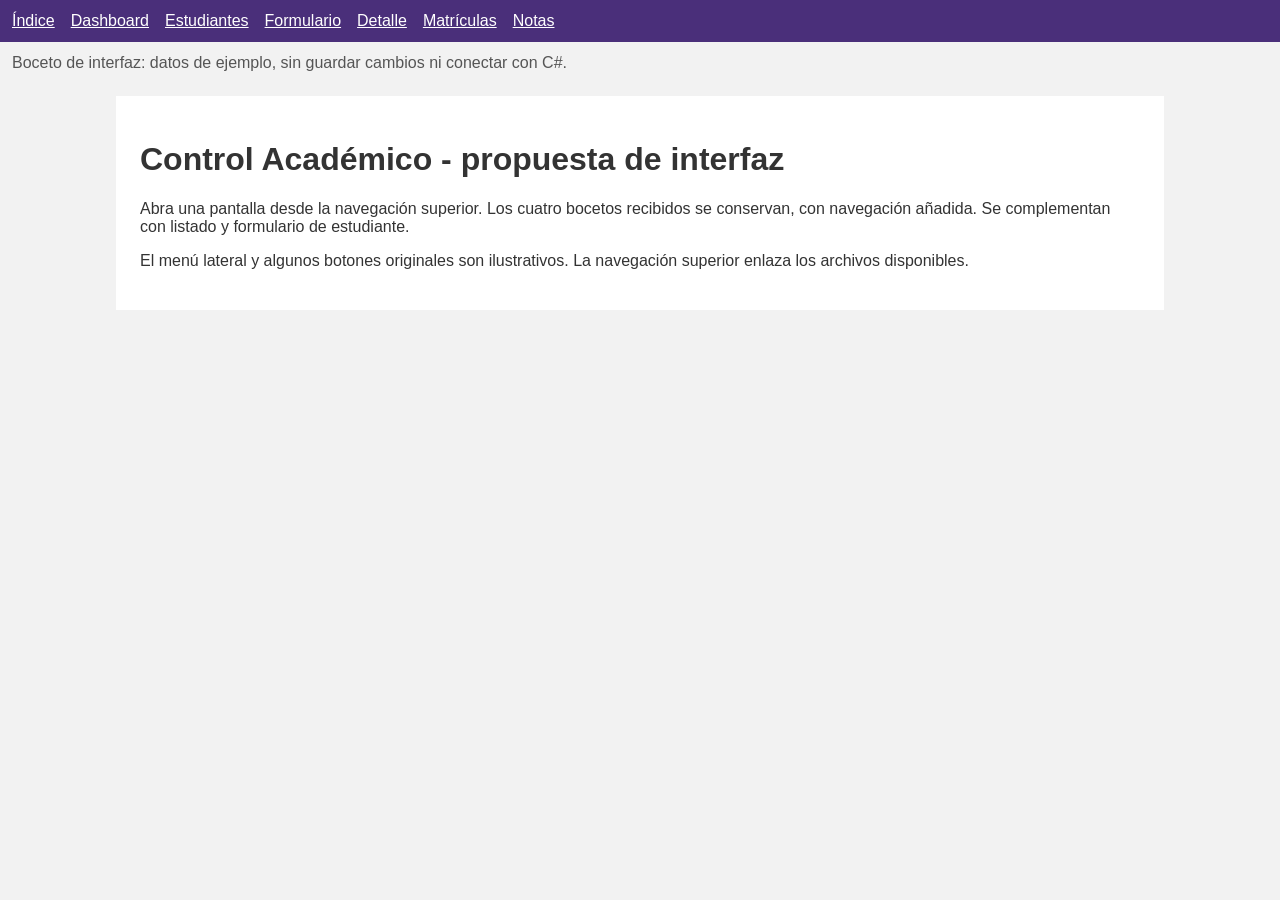
<file: wireframes/index.html>
<!doctype html><html lang="es"><head><meta charset="UTF-8"><meta name="viewport" content="width=device-width,initial-scale=1">
  
  <title>Control Académico - propuesta de interfaz</title>
  
  <style>body{margin:0;font-family:Arial;background:#f2f2f2;color:#333}
    
    main{max-width:1000px;margin:24px auto;padding:24px;background:white}td,th{padding:12px;text-align:left;border-bottom:1px solid #ddd}
    
    label{display:block;margin:16px 0}input,
    
    select{display:block;padding:8px;max-width:400px;width:90%}
    
    button{padding:10px;background:#4a2f7a;color:white;border:0}
    
    a{color:#4a2f7a}</style>
</head>
  <body>
    
    <nav aria-label="Pantallas del prototipo" style="width:auto;padding:12px;background:#4a2f7a;color:white;display:flex;gap:16px;flex-wrap:wrap">
      
      <a style="color:white" href="index.html">Índice</a>
      
      <a style="color:white" href="pantalla-principal-dashboard.html">Dashboard</a>
      <a style="color:white" href="pantalla-estudiantes-listado.html">Estudiantes</a>
      
      <a style="color:white" href="pantalla-estudiante-formulario.html">Formulario</a>
      
      <a style="color:white" href="pantalla-detalle-curso.html">Detalle</a>
      
      <a style="color:white" href="pantalla-matriculas.html">Matrículas</a>
      
      <a style="color:white" href="pantalla-calificaciones.html">Notas</a>
    
    </nav><p style="margin:12px;color:#555">Boceto de interfaz: datos de ejemplo, sin guardar cambios ni conectar con C#.</p>
    
    <main><h1>Control Académico - propuesta de interfaz</h1>
      
      <p>Abra una pantalla desde la navegación superior. Los cuatro bocetos recibidos se conservan, con navegación añadida. Se complementan con listado y formulario de estudiante.</p>
      
      <p>El menú lateral y algunos botones originales son ilustrativos. La navegación superior enlaza los archivos disponibles.</p>
    </main>
  </body>
</html>
</file>
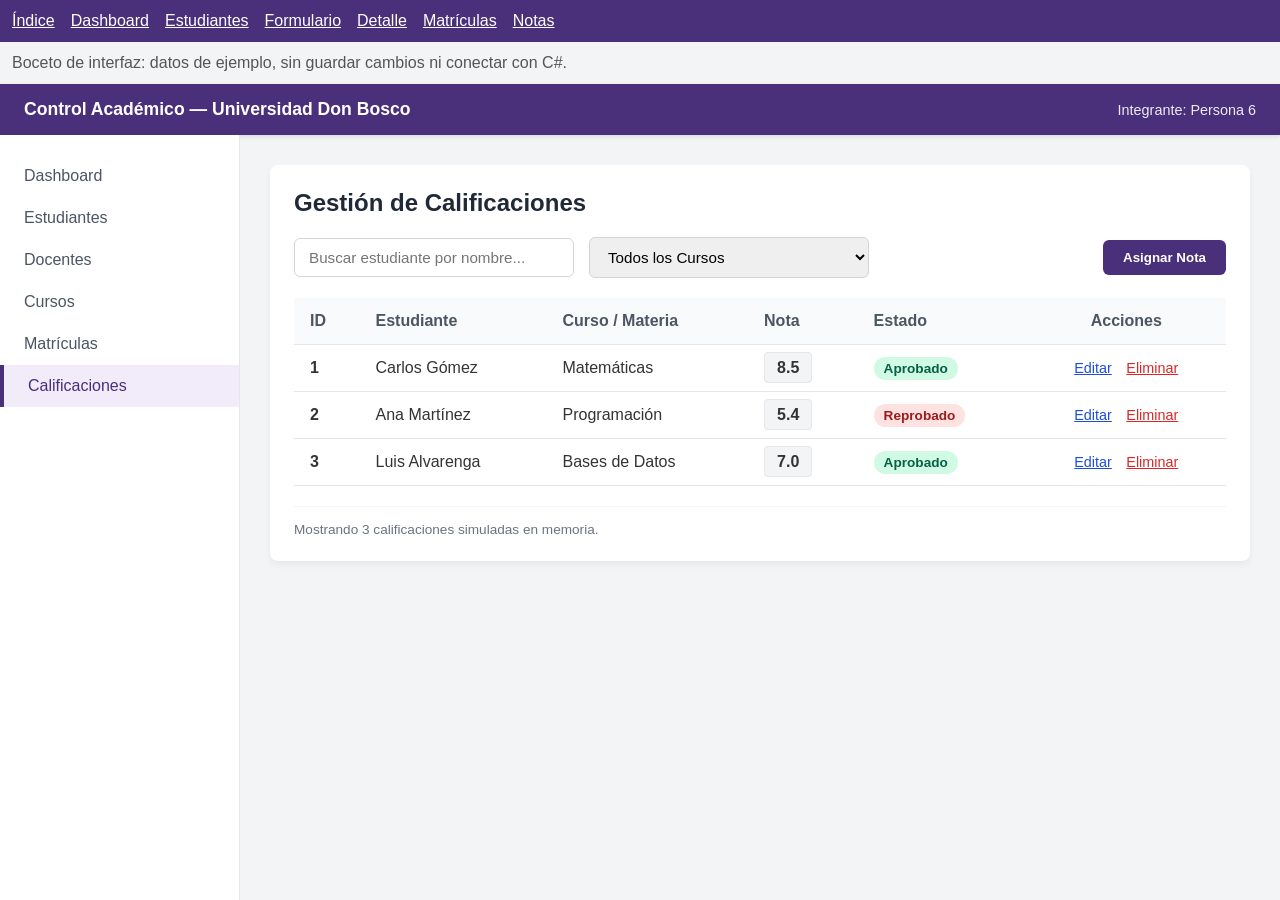
<file: wireframes/pantalla-calificaciones.html>
<!DOCTYPE html>
<html lang="es">
<head>
    <meta charset="UTF-8">
    <meta name="viewport" content="width=device-width, initial-scale=1.0">
    <title>Control Académico - Calificaciones</title>
    <style>
        * {
            margin: 0;
            padding: 0;
            box-sizing: border-box;
            font-family: 'Segoe UI', Tahoma, Geneva, Verdana, sans-serif;
        }

        body {
            background-color: #f3f4f6;
            color: #333;
            display: flex;
            flex-direction: column;
            height: 100vh;
        }

        .navbar {
            background-color: #1e293b;
            color: #ffffff;
            display: flex;
            justify-content: space-between;
            align-items: center;
            padding: 15px 24px;
            box-shadow: 0 2px 4px rgba(0,0,0,0.1);
        }

        .nav-logo {
            font-size: 1.1rem;
            font-weight: bold;
        }

        .nav-user {
            font-size: 0.9rem;
            opacity: 0.9;
        }

        .main-container {
            display: flex;
            flex: 1;
            overflow: hidden;
        }

        .sidebar {
            width: 240px;
            background-color: #ffffff;
            border-right: 1px solid #e5e7eb;
            padding: 20px 0;
        }

        .menu-list {
            display: flex;
            flex-direction: column;
        }

        .menu-item {
            padding: 12px 24px;
            color: #4b5563;
            text-decoration: none;
            font-weight: 500;
            transition: all 0.2s ease;
        }

        .menu-item:hover {
            background-color: #f9fafb;
            color: #1d4ed8;
        }

        .menu-item.active {
            background-color: #eff6ff;
            color: #1d4ed8;
            border-left: 4px solid #1d4ed8;
        }

        .content-area {
            flex: 1;
            padding: 30px;
            overflow-y: auto;
        }

        .card {
            background-color: #ffffff;
            border-radius: 8px;
            box-shadow: 0 4px 6px rgba(0,0,0,0.05);
            padding: 24px;
            display: flex;
            flex-direction: column;
            gap: 20px;
        }

        .card-header h2 {
            color: #1f2937;
            font-size: 1.5rem;
        }

        .toolbar {
            display: flex;
            gap: 15px;
            align-items: center;
            flex-wrap: wrap;
        }

        .search-box input, .filter-box select {
            padding: 10px 14px;
            border: 1px solid #d1d5db;
            border-radius: 6px;
            outline: none;
            font-size: 0.95rem;
            width: 280px;
        }

        .search-box input:focus, .filter-box select:focus {
            border-color: #1d4ed8;
        }

        .btn-primary {
            background-color: #10b981;
            color: white;
            border: none;
            padding: 10px 20px;
            border-radius: 6px;
            font-weight: 600;
            cursor: pointer;
            margin-left: auto;
        }

        .btn-primary:hover {
            background-color: #059669;
        }

        .table-container {
            overflow-x: auto;
        }

        .data-table {
            width: 100%;
            border-collapse: collapse;
            text-align: left;
        }

        .data-table th, .data-table td {
            padding: 14px 16px;
            border-bottom: 1px solid #e5e7eb;
        }

        .data-table th {
            background-color: #f9fafb;
            color: #4b5563;
            font-weight: 600;
        }

        .data-table tbody tr:hover {
            background-color: #f8fafc;
        }

        .nota-badge {
            background-color: #f3f4f6;
            padding: 6px 12px;
            border-radius: 4px;
            font-weight: bold;
            border: 1px solid #e5e7eb;
        }

        .status-badge {
            padding: 4px 10px;
            border-radius: 20px;
            font-size: 0.85rem;
            font-weight: 600;
        }

        .status-badge.aprobado {
            background-color: #d1fae5;
            color: #065f46;
        }

        .status-badge.reprobado {
            background-color: #fee2e2;
            color: #991b1b;
        }

        .text-center {
            text-align: center;
        }

        .btn-link {
            background: none;
            border: none;
            color: #1d4ed8;
            cursor: pointer;
            font-size: 0.9rem;
            font-weight: 500;
            text-decoration: underline;
            padding: 0 5px;
        }

        .btn-link.delete {
            color: #dc2626;
        }

        .btn-link:hover {
            opacity: 0.8;
        }

        .card-footer {
            font-size: 0.85rem;
            color: #6b7280;
            border-top: 1px solid #f3f4f6;
            padding-top: 15px;
        }
    </style>
<style>.navbar{background:#4a2f7a}.menu-item.active{color:#4a2f7a;border-left-color:#4a2f7a;background:#f1ebfa}.btn-primary{background:#4a2f7a}</style></head>
<body><nav aria-label="Pantallas del prototipo" style="width:auto;padding:12px;background:#4a2f7a;color:white;display:flex;gap:16px;flex-wrap:wrap"><a style="color:white" href="index.html">Índice</a><a style="color:white" href="pantalla-principal-dashboard.html">Dashboard</a><a style="color:white" href="pantalla-estudiantes-listado.html">Estudiantes</a><a style="color:white" href="pantalla-estudiante-formulario.html">Formulario</a><a style="color:white" href="pantalla-detalle-curso.html">Detalle</a><a style="color:white" href="pantalla-matriculas.html">Matrículas</a><a style="color:white" href="pantalla-calificaciones.html">Notas</a></nav><p style="margin:12px;color:#555">Boceto de interfaz: datos de ejemplo, sin guardar cambios ni conectar con C#.</p>

    <header class="navbar">
        <div class="nav-logo">
            <span>Control Académico — Universidad Don Bosco</span>
        </div>
        <div class="nav-user">
            <span>Integrante: Persona 6</span>
        </div>
    </header>

    <div class="main-container">
        
        <aside class="sidebar">
            <nav class="menu-list">
                <a href="#" class="menu-item">Dashboard</a>
                <a href="#" class="menu-item">Estudiantes</a>
                <a href="#" class="menu-item">Docentes</a>
                <a href="#" class="menu-item">Cursos</a>
                <a href="#" class="menu-item">Matrículas</a>
                <a href="#" class="menu-item active">Calificaciones</a>
            </nav>
        </aside>

        <main class="content-area">
            <div class="card">
                <div class="card-header">
                    <h2>Gestión de Calificaciones</h2>
                </div>
                
                <div class="toolbar">
                    <div class="search-box">
                        <input type="text" placeholder="Buscar estudiante por nombre...">
                    </div>
                    <div class="filter-box">
                        <select>
                            <option>Todos los Cursos</option>
                            <option>Matemáticas</option>
                            <option>Programación</option>
                            <option>Bases de Datos</option>
                        </select>
                    </div>
                    <button class="btn-primary">Asignar Nota</button>
                </div>

                <div class="table-container">
                    <table class="data-table">
                        <thead>
                            <tr>
                                <th>ID</th>
                                <th>Estudiante</th>
                                <th>Curso / Materia</th>
                                <th>Nota</th>
                                <th>Estado</th>
                                <th class="text-center">Acciones</th>
                            </tr>
                        </thead>
                        <tbody>
                            <tr>
                                <td><strong>1</strong></td>
                                <td>Carlos Gómez</td>
                                <td>Matemáticas</td>
                                <td><span class="nota-badge">8.5</span></td>
                                <td><span class="status-badge aprobado">Aprobado</span></td>
                                <td class="text-center">
                                    <button class="btn-link">Editar</button>
                                    <button class="btn-link delete">Eliminar</button>
                                </td>
                            </tr>
                            <tr>
                                <td><strong>2</strong></td>
                                <td>Ana Martínez</td>
                                <td>Programación</td>
                                <td><span class="nota-badge">5.4</span></td>
                                <td><span class="status-badge reprobado">Reprobado</span></td>
                                <td class="text-center">
                                    <button class="btn-link">Editar</button>
                                    <button class="btn-link delete">Eliminar</button>
                                </td>
                            </tr>
                            <tr>
                                <td><strong>3</strong></td>
                                <td>Luis Alvarenga</td>
                                <td>Bases de Datos</td>
                                <td><span class="nota-badge">7.0</span></td>
                                <td><span class="status-badge aprobado">Aprobado</span></td>
                                <td class="text-center">
                                    <button class="btn-link">Editar</button>
                                    <button class="btn-link delete">Eliminar</button>
                                </td>
                            </tr>
                        </tbody>
                    </table>
                </div>

                <div class="card-footer">
                    <p>Mostrando 3 calificaciones simuladas en memoria.</p>
                </div>
            </div>
        </main>
    </div>

</body>
</html>
</file>
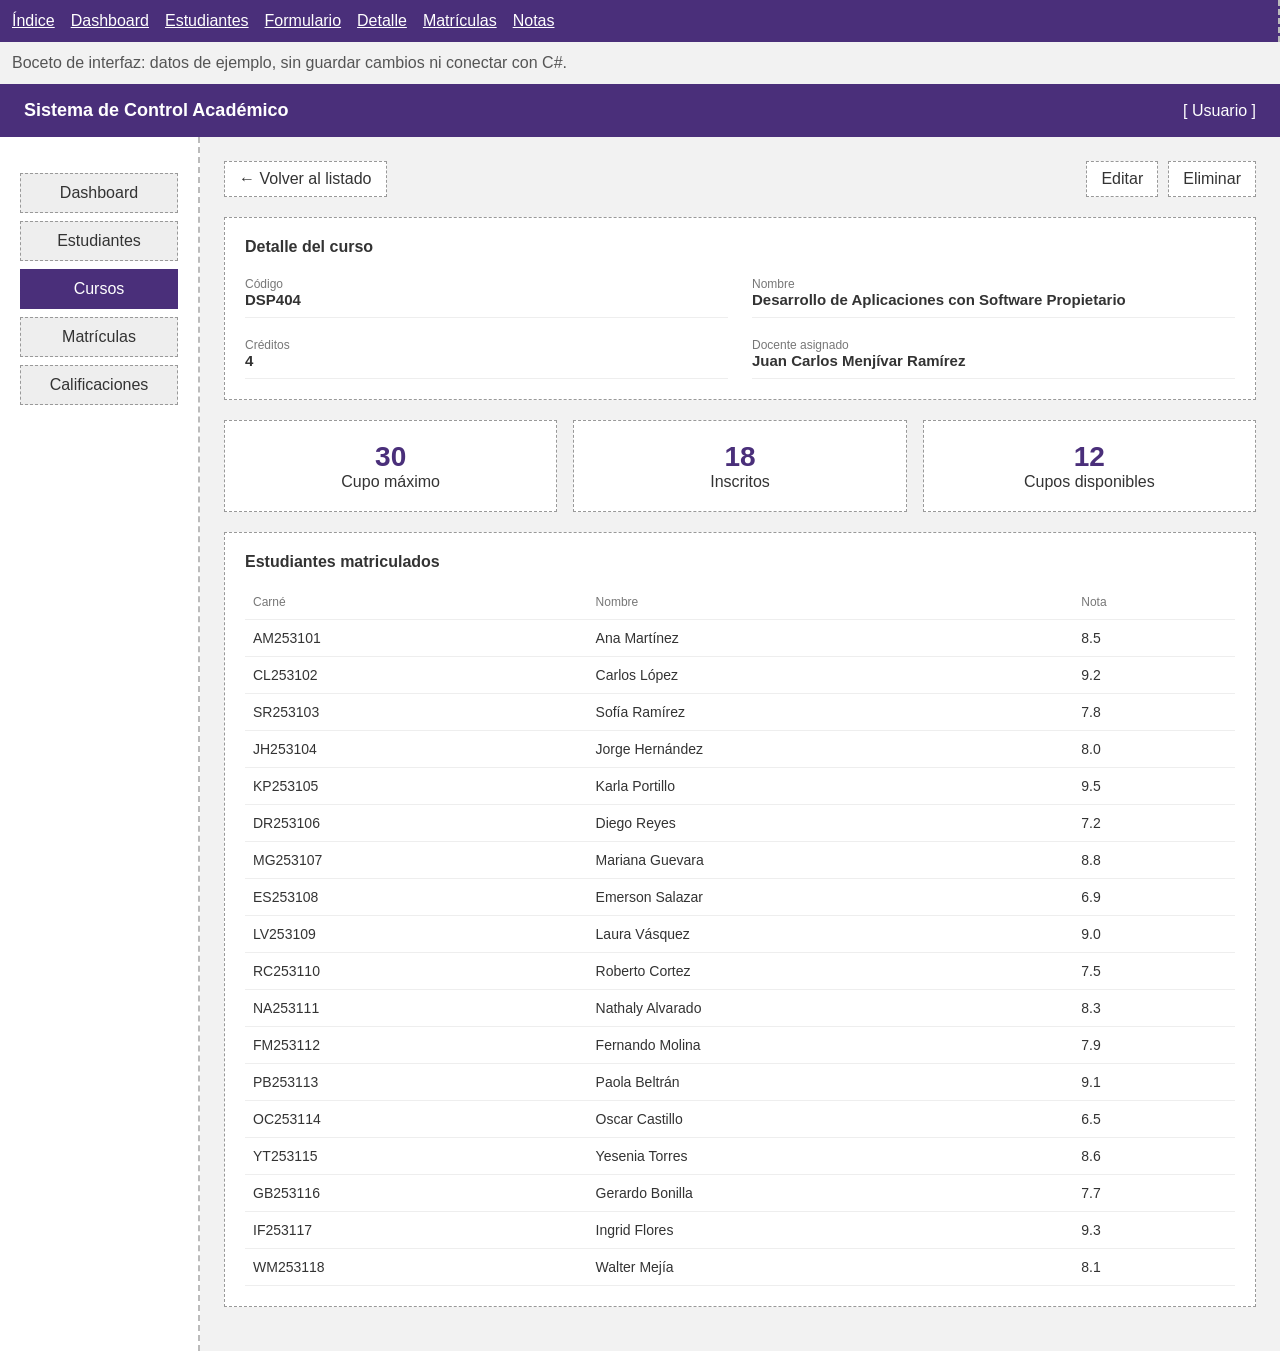
<file: wireframes/pantalla-detalle-curso.html>
<!DOCTYPE html>
<!--
  Wireframe: Pantalla de Detalle de Curso
  Sistema: Control Académico
  Responsable: Susana Valle
-->
<html lang="es">
<head>
<meta charset="UTF-8">
<title>Wireframe - Detalle de Curso</title>
<style>
  * { box-sizing: border-box; font-family: Arial, sans-serif; }
  body { margin: 0; background: #f2f2f2; color: #333; }

  /* Barra superior */
  header {
    background: #4a2f7a; /* morado institucional */
    color: white;
    padding: 16px 24px;
    display: flex;
    justify-content: space-between;
    align-items: center;
  }
  header h1 { font-size: 18px; margin: 0; }

  /* Contenedor principal: menú lateral + contenido */
  .layout { display: flex; min-height: 100vh; }

  nav {
    width: 200px;
    background: #ffffff;
    border-right: 2px dashed #bbb;
    padding: 20px;
  }
  nav ul { list-style: none; padding: 0; }
  nav li {
    padding: 10px;
    margin-bottom: 8px;
    background: #eee;
    border: 1px dashed #999;
    text-align: center;
  }
  nav li.activo {
    background: #4a2f7a;
    color: white;
    border: 1px dashed #4a2f7a;
  }

  main { flex: 1; padding: 24px; }

  /* Encabezado de la pantalla con botón de volver */
  .encabezado {
    display: flex;
    justify-content: space-between;
    align-items: center;
    margin-bottom: 20px;
  }
  .boton {
    border: 1px dashed #999;
    background: white;
    padding: 8px 14px;
    cursor: pointer;
  }
  .boton.primario {
    background: #4a2f7a;
    color: white;
    border: 1px dashed #4a2f7a;
  }

  /* Panel con la info principal del curso */
  .panel {
    background: white;
    border: 1px dashed #999;
    padding: 20px;
    margin-bottom: 20px;
  }
  .panel h2 { margin-top: 0; font-size: 16px; }

  .info-curso {
    display: grid;
    grid-template-columns: 1fr 1fr;
    gap: 12px 24px;
  }
  .campo { border-bottom: 1px solid #eee; padding: 8px 0; }
  .campo span { display: block; font-size: 12px; color: #777; }
  .campo strong { font-size: 15px; }

  /* Tarjetas de cupo */
  .tarjetas { display: flex; gap: 16px; margin-bottom: 20px; }
  .tarjeta {
    flex: 1;
    background: white;
    border: 1px dashed #999;
    padding: 20px;
    text-align: center;
  }
  .tarjeta .numero { font-size: 28px; font-weight: bold; color: #4a2f7a; }

  /* Tabla de estudiantes matriculados */
  table { width: 100%; border-collapse: collapse; }
  th, td {
    text-align: left;
    padding: 10px 8px;
    border-bottom: 1px solid #eee;
    font-size: 14px;
  }
  th { color: #777; font-weight: normal; font-size: 12px; }

  .acciones { display: flex; gap: 10px; }
</style>
</head>
<body><nav aria-label="Pantallas del prototipo" style="width:auto;padding:12px;background:#4a2f7a;color:white;display:flex;gap:16px;flex-wrap:wrap"><a style="color:white" href="index.html">Índice</a><a style="color:white" href="pantalla-principal-dashboard.html">Dashboard</a><a style="color:white" href="pantalla-estudiantes-listado.html">Estudiantes</a><a style="color:white" href="pantalla-estudiante-formulario.html">Formulario</a><a style="color:white" href="pantalla-detalle-curso.html">Detalle</a><a style="color:white" href="pantalla-matriculas.html">Matrículas</a><a style="color:white" href="pantalla-calificaciones.html">Notas</a></nav><p style="margin:12px;color:#555">Boceto de interfaz: datos de ejemplo, sin guardar cambios ni conectar con C#.</p>

<header>
  <h1>Sistema de Control Académico</h1>
  <span>[ Usuario ]</span>
</header>

<div class="layout">
  <!-- Menú lateral: acceso a las demás pantallas -->
  <nav>
    <ul>
      <li>Dashboard</li>
      <li>Estudiantes</li>
      <li class="activo">Cursos</li>
      <li>Matrículas</li>
      <li>Calificaciones</li>
    </ul>
  </nav>

  <main>
    <div class="encabezado">
      <div class="boton">&larr; Volver al listado</div>
      <div class="acciones">
        <div class="boton">Editar</div>
        <div class="boton">Eliminar</div>
      </div>
    </div>

    <!-- Panel con la información general del curso -->
    <div class="panel">
      <h2>Detalle del curso</h2>
      <div class="info-curso">
        <div class="campo"><span>Código</span><strong>DSP404</strong></div>
        <div class="campo"><span>Nombre</span><strong>Desarrollo de Aplicaciones con Software Propietario</strong></div>
        <div class="campo"><span>Créditos</span><strong>4</strong></div>
        <div class="campo"><span>Docente asignado</span><strong>Juan Carlos Menjívar Ramírez</strong></div>
      </div>
    </div>

    <!-- Tarjetas resumen de cupo -->
    <div class="tarjetas">
      <div class="tarjeta">
        <div class="numero">30</div>
        <div>Cupo máximo</div>
      </div>
      <div class="tarjeta">
        <div class="numero">18</div>
        <div>Inscritos</div>
      </div>
      <div class="tarjeta">
        <div class="numero">12</div>
        <div>Cupos disponibles</div>
      </div>
    </div>

    <!-- Panel con estudiantes matriculados -->
    <div class="panel">
      <h2>Estudiantes matriculados</h2>
      <table>
        <thead>
          <tr>
            <th>Carné</th>
            <th>Nombre</th>
            <th>Nota</th>
          </tr>
        </thead>
        <tbody>
          <tr><td>AM253101</td><td>Ana Martínez</td><td>8.5</td></tr>
          <tr><td>CL253102</td><td>Carlos López</td><td>9.2</td></tr>
          <tr><td>SR253103</td><td>Sofía Ramírez</td><td>7.8</td></tr>
          <tr><td>JH253104</td><td>Jorge Hernández</td><td>8.0</td></tr>
          <tr><td>KP253105</td><td>Karla Portillo</td><td>9.5</td></tr>
          <tr><td>DR253106</td><td>Diego Reyes</td><td>7.2</td></tr>
          <tr><td>MG253107</td><td>Mariana Guevara</td><td>8.8</td></tr>
          <tr><td>ES253108</td><td>Emerson Salazar</td><td>6.9</td></tr>
          <tr><td>LV253109</td><td>Laura Vásquez</td><td>9.0</td></tr>
          <tr><td>RC253110</td><td>Roberto Cortez</td><td>7.5</td></tr>
          <tr><td>NA253111</td><td>Nathaly Alvarado</td><td>8.3</td></tr>
          <tr><td>FM253112</td><td>Fernando Molina</td><td>7.9</td></tr>
          <tr><td>PB253113</td><td>Paola Beltrán</td><td>9.1</td></tr>
          <tr><td>OC253114</td><td>Oscar Castillo</td><td>6.5</td></tr>
          <tr><td>YT253115</td><td>Yesenia Torres</td><td>8.6</td></tr>
          <tr><td>GB253116</td><td>Gerardo Bonilla</td><td>7.7</td></tr>
          <tr><td>IF253117</td><td>Ingrid Flores</td><td>9.3</td></tr>
          <tr><td>WM253118</td><td>Walter Mejía</td><td>8.1</td></tr>
        </tbody>
      </table>
    </div>
  </main>
</div>

</body>
</html>
</file>
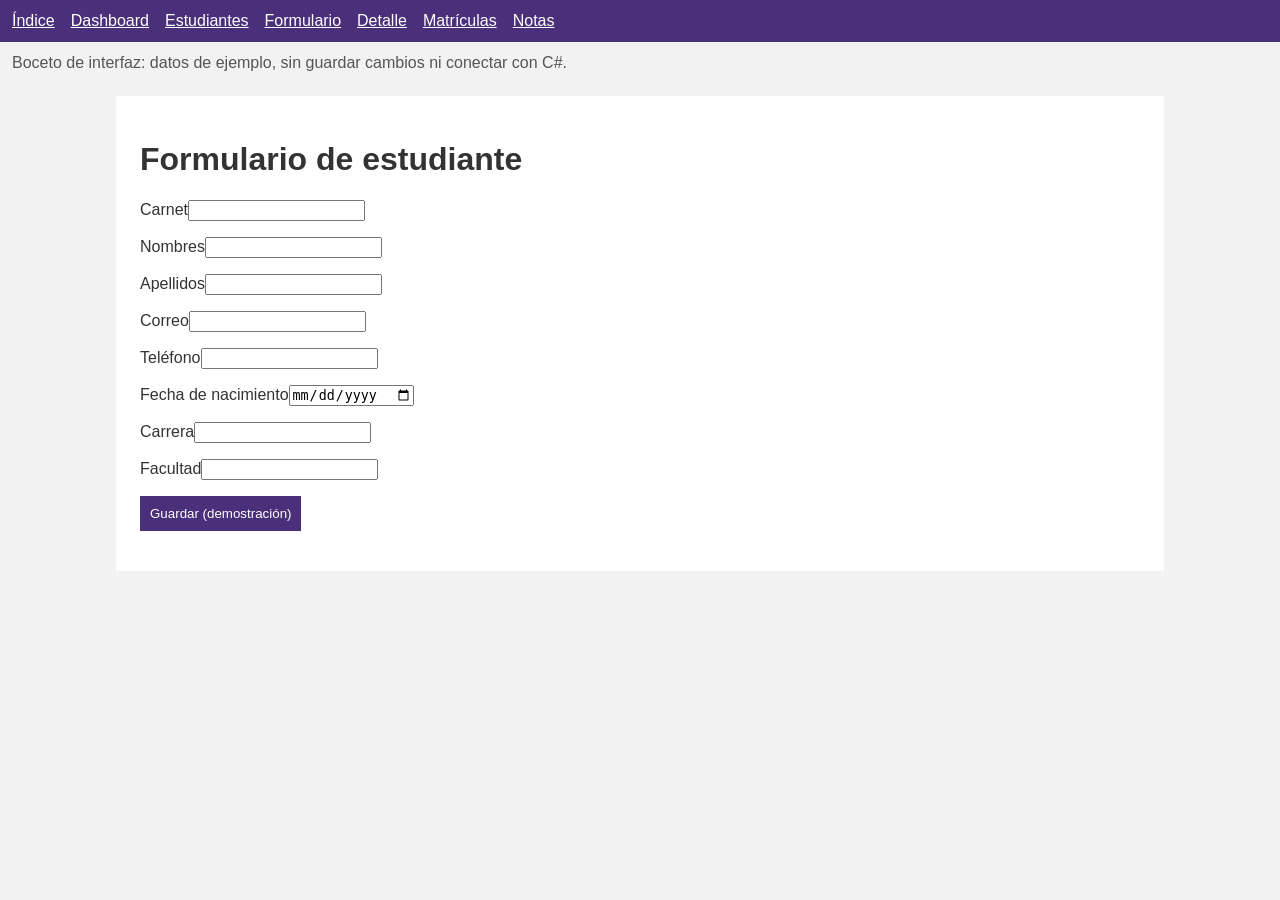
<file: wireframes/pantalla-estudiante-formulario.html>
<!doctype html><html lang="es">
  
  <head>
    <meta charset="UTF-8"><meta name="viewport" content="width=device-width,initial-scale=1">
    
    <title>Formulario de estudiante</title>
    
    <style>body{margin:0;font-family:Arial;background:#f2f2f2;color:#333}
      
      main{max-width:1000px;margin:24px auto;padding:24px;background:white}td
      
      th{padding:12px;text-align:left;border-bottom:1px solid #ddd}
      
      label{display:block;margin:16px 0}
      
      input select{display:block;padding:8px;max-width:400px;width:90%}
      
      button{padding:10px;background:#4a2f7a;color:white;border:0}
      
      a{color:#4a2f7a}</style>
  
  </head>
  
  <body>
    
    <nav aria-label="Pantallas del prototipo" style="width:auto;padding:12px;background:#4a2f7a;color:white;display:flex;gap:16px;flex-wrap:wrap">
      
      <a style="color:white" href="index.html">Índice</a><a style="color:white" href="pantalla-principal-dashboard.html">Dashboard</a>
      
      <a style="color:white" href="pantalla-estudiantes-listado.html">Estudiantes</a><a style="color:white" href="pantalla-estudiante-formulario.html">Formulario</a><a style="color:white" href="pantalla-detalle-curso.html">Detalle</a><a style="color:white" href="pantalla-matriculas.html">Matrículas</a><a style="color:white" href="pantalla-calificaciones.html">Notas</a></nav><p style="margin:12px;color:#555">Boceto de interfaz: datos de ejemplo, sin guardar cambios ni conectar con C#.</p><main><h1>Formulario de estudiante</h1><form onsubmit="event.preventDefault();document.getElementById('mensaje').textContent='Demostración: no se guardaron datos.';"><label>Carnet<input name="carnet" type="text" required></label><label>Nombres<input name="nombres" type="text" required></label><label>Apellidos<input name="apellidos" type="text" required></label><label>Correo<input name="correo" type="email" required></label><label>Teléfono<input name="telefono" type="tel" required></label><label>Fecha de nacimiento<input name="fecha" type="date" required></label><label>Carrera<input name="carrera" type="text" required></label><label>Facultad<input name="facultad" type="text" required></label><button type="submit">Guardar (demostración)</button><p id="mensaje" role="status"></p></form></main></body></html>
</file>
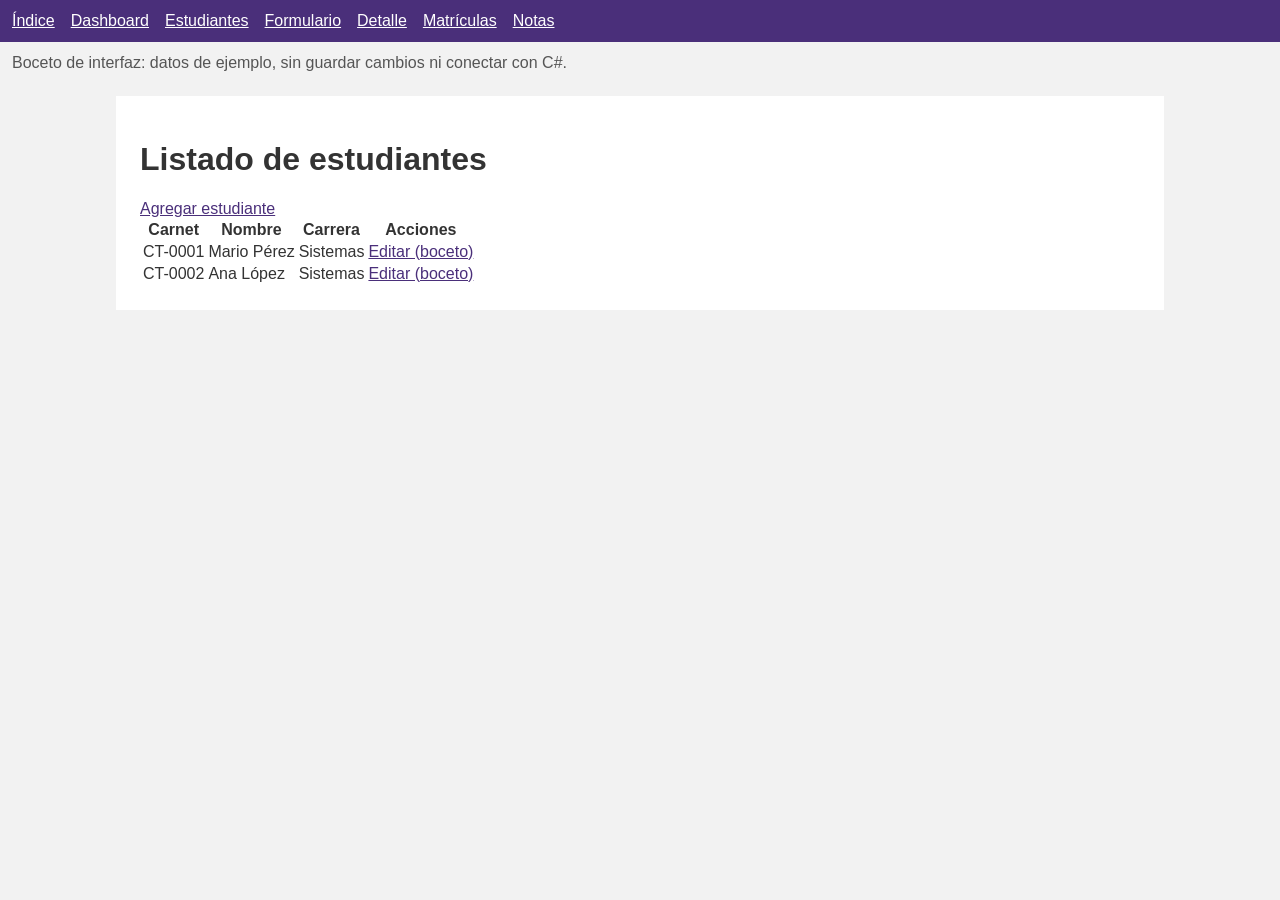
<file: wireframes/pantalla-estudiantes-listado.html>
<!doctype html>
<html lang="es">
  <head><meta charset="UTF-8">
    
    <meta name="viewport" content="width=device-width,initial-scale=1">
    
    <title>Listado de estudiantes</title>
    
    <style>
      body{margin:0;font-family:Arial;background:#f2f2f2;color:#333}
      
      main{max-width:1000px;margin:24px auto;padding:24px;background:white}
      
      tdth{padding:12px;text-align:left;border-bottom:1px solid #ddd}
      
      label{display:block;margin:16px 0}input,select{display:block;padding:8px;max-width:400px;width:90%}
      
      button{padding:10px;background:#4a2f7a;color:white;border:0}
      
      a{color:#4a2f7a}</style>
  
  </head>
  
  <body>
    
    <nav aria-label="Pantallas del prototipo" style="width:auto;padding:12px;background:#4a2f7a;color:white;display:flex;gap:16px;flex-wrap:wrap">
      
      <a style="color:white" href="index.html">Índice</a>
      
      <a style="color:white" href="pantalla-principal-dashboard.html">Dashboard</a>
      
      <a style="color:white" href="pantalla-estudiantes-listado.html">Estudiantes</a>
      
      <a style="color:white" href="pantalla-estudiante-formulario.html">Formulario</a>
      
      <a style="color:white" href="pantalla-detalle-curso.html">Detalle</a>
      
      <a style="color:white" href="pantalla-matriculas.html">Matrículas</a>
      
      <a style="color:white" href="pantalla-calificaciones.html">Notas</a>
    
    </nav>
    
    <p style="margin:12px;color:#555">Boceto de interfaz: datos de ejemplo, sin guardar cambios ni conectar con C#.</p>
    
    <main>
      
      <h1>Listado de estudiantes</h1>
      
      <a href="pantalla-estudiante-formulario.html">Agregar estudiante</a>
      
      <table>
        
        <thead>
          
          <tr><th>Carnet</th>
            
            <th>Nombre</th>
            
            <th>Carrera</th>
            
            <th>Acciones</th>
          
          
          </tr></thead>
        
        
        <tbody>
          
          <tr><td>CT-0001</td>
            
            <td>Mario Pérez</td>
            
            <td>Sistemas</td>
            
            <td><a href="pantalla-estudiante-formulario.html">Editar (boceto)</a>
            
            </td>
          
          </tr>
          <tr>
            
            <td>CT-0002</td>
            
            <td>Ana López</td>
            
            
            <td>Sistemas</td>
            
            <td><a href="pantalla-estudiante-formulario.html">Editar (boceto)</a>
            
            </td>
          
          </tr>
        
        </tbody>
      
      </table>
    
    </main>
  
  </body>
</html>
</file>
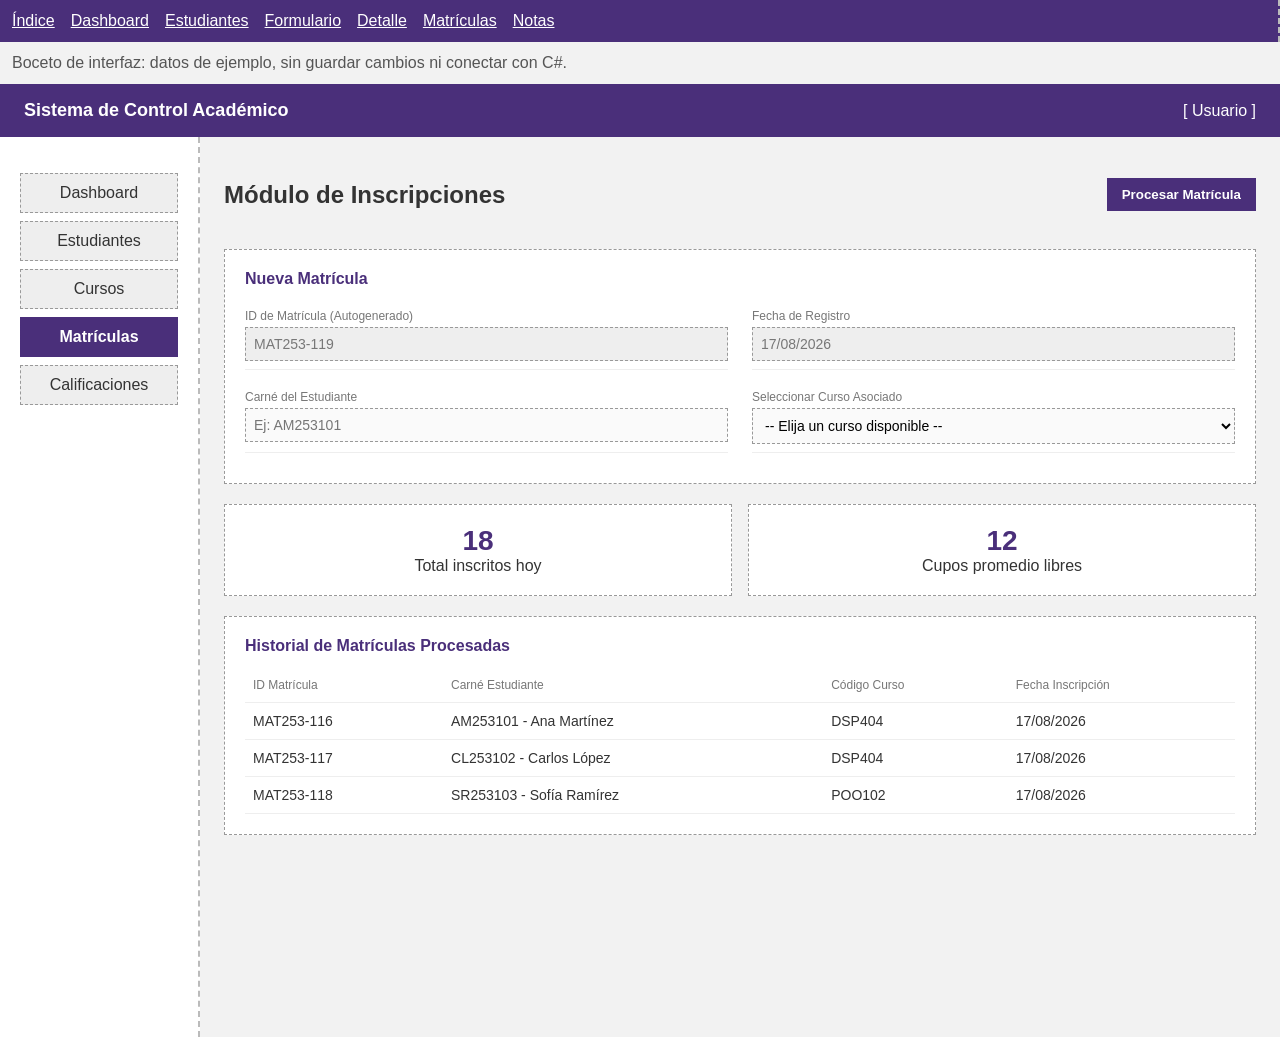
<file: wireframes/pantalla-matriculas.html>
<!DOCTYPE html>
<!--
  Wireframe: Pantalla de Matrículas
  Sistema: Control Académico
-->
<html lang="es">
<head>
<meta charset="UTF-8">
<title>Wireframe - Gestión de Matrículas</title>
<style>
  * { box-sizing: border-box; font-family: Arial, sans-serif; }
  body { margin: 0; background: #f2f2f2; color: #333; }

  /* Barra superior unificada */
  header {
    background: #4a2f7a; /* morado institucional */
    color: white;
    padding: 16px 24px;
    display: flex;
    justify-content: space-between;
    align-items: center;
  }
  header h1 { font-size: 18px; margin: 0; }

  /* Contenedor principal: menú lateral + contenido */
  .layout { display: flex; min-height: 100vh; }

  nav {
    width: 200px;
    background: #ffffff;
    border-right: 2px dashed #bbb;
    padding: 20px;
  }
  nav ul { list-style: none; padding: 0; }
  nav li {
    padding: 10px;
    margin-bottom: 8px;
    background: #eee;
    border: 1px dashed #999;
    text-align: center;
  }
  nav li.activo {
    background: #4a2f7a;
    color: white;
    border: 1px dashed #4a2f7a;
    font-weight: bold;
  }

  main { flex: 1; padding: 24px; }

  /* Encabezado con botones idénticos */
  .encabezado {
    display: flex;
    justify-content: space-between;
    align-items: center;
    margin-bottom: 20px;
  }
  .boton {
    border: 1px dashed #999;
    background: white;
    padding: 8px 14px;
    cursor: pointer;
  }
  .boton.primario {
    background: #4a2f7a;
    color: white;
    border: 1px dashed #4a2f7a;
    font-weight: bold;
  }

  /* Paneles con el estilo dashed del equipo */
  .panel {
    background: white;
    border: 1px dashed #999;
    padding: 20px;
    margin-bottom: 20px;
  }
  .panel h2 { margin-top: 0; font-size: 16px; color: #4a2f7a; }

  /* Formulario estructurado estilo Grid */
  .info-curso {
    display: grid;
    grid-template-columns: 1fr 1fr;
    gap: 12px 24px;
    margin-bottom: 10px;
  }
  .campo { border-bottom: 1px solid #eee; padding: 8px 0; display: flex; flex-direction: column; }
  .campo span { font-size: 12px; color: #777; margin-bottom: 4px; }
  .campo input, .campo select {
    padding: 8px;
    border: 1px dashed #999;
    background: #fafafa;
    width: 100%;
    font-size: 14px;
  }

  /* Tarjetas resumen unificadas */
  .tarjetas { display: flex; gap: 16px; margin-bottom: 20px; }
  .tarjeta {
    flex: 1;
    background: white;
    border: 1px dashed #999;
    padding: 20px;
    text-align: center;
  }
  .tarjeta .numero { font-size: 28px; font-weight: bold; color: #4a2f7a; }

  /* Tabla de registros históricos */
  table { width: 100%; border-collapse: collapse; }
  th, td {
    text-align: left;
    padding: 10px 8px;
    border-bottom: 1px solid #eee;
    font-size: 14px;
  }
  th { color: #777; font-weight: normal; font-size: 12px; }
</style>
</head>
<body><nav aria-label="Pantallas del prototipo" style="width:auto;padding:12px;background:#4a2f7a;color:white;display:flex;gap:16px;flex-wrap:wrap"><a style="color:white" href="index.html">Índice</a><a style="color:white" href="pantalla-principal-dashboard.html">Dashboard</a><a style="color:white" href="pantalla-estudiantes-listado.html">Estudiantes</a><a style="color:white" href="pantalla-estudiante-formulario.html">Formulario</a><a style="color:white" href="pantalla-detalle-curso.html">Detalle</a><a style="color:white" href="pantalla-matriculas.html">Matrículas</a><a style="color:white" href="pantalla-calificaciones.html">Notas</a></nav><p style="margin:12px;color:#555">Boceto de interfaz: datos de ejemplo, sin guardar cambios ni conectar con C#.</p>

<header>
  <h1>Sistema de Control Académico</h1>
  <span>[ Usuario ]</span>
</header>

<div class="layout">
  <!-- Menú lateral: Matrículas como pestaña activa -->
  <nav>
    <ul>
      <li>Dashboard</li>
      <li>Estudiantes</li>
      <li>Cursos</li>
      <li class="activo">Matrículas</li>
      <li>Calificaciones</li>
    </ul>
  </nav>

  <main>
    <div class="encabezado">
      <h2>Módulo de Inscripciones</h2>
      <div class="acciones">
        <button class="boton primario" onclick="alert('Simulación: Procesando datos en memoria RAM (List<T>)');">Procesar Matrícula</button>
      </div>
    </div>

   
    <div class="panel">
      <h2>Nueva Matrícula</h2>
      <form onsubmit="return false;">
        <div class="info-curso">
          <div class="campo">
            <span>ID de Matrícula (Autogenerado)</span>
            <input type="text" value="MAT253-119" disabled style="color: #777; background-color: #eee; border: 1px dashed #999;">
          </div>
          <div class="campo">
            <span>Fecha de Registro</span>
            <input type="text" value="17/08/2026" disabled style="color: #777; background-color: #eee; border: 1px dashed #999;">
          </div>
          <div class="campo">
            <span>Carné del Estudiante</span>
            <input type="text" placeholder="Ej: AM253101">
          </div>
          <div class="campo">
            <span>Seleccionar Curso Asociado</span>
            <select>
              <option>-- Elija un curso disponible --</option>
              <option>DSP404 - Desarrollo con Software Propietario</option>
              <option>POO102 - Programación Orientada a Objetos</option>
              <option>BDD201 - Bases de Datos I</option>
            </select>
          </div>
        </div>
      </form>
    </div>

    <!-- Tarjetas resumen unificadas -->
    <div class="tarjetas">
      <div class="tarjeta">
        <div class="numero">18</div>
        Total inscritos hoy
      </div>
      <div class="tarjeta">
        <div class="numero">12</div>
        Cupos promedio libres
      </div>
    </div>

    <!-- Tabla con historial de transacciones procesadas -->
    <div class="panel">
      <h2>Historial de Matrículas Procesadas</h2>
      <table>
        <thead>
          <tr>
            <th>ID Matrícula</th>
            <th>Carné Estudiante</th>
            <th>Código Curso</th>
            <th>Fecha Inscripción</th>
          </tr>
        </thead>
        <tbody>
          <tr><td>MAT253-116</td><td>AM253101 - Ana Martínez</td><td>DSP404</td><td>17/08/2026</td></tr>
          <tr><td>MAT253-117</td><td>CL253102 - Carlos López</td><td>DSP404</td><td>17/08/2026</td></tr>
          <tr><td>MAT253-118</td><td>SR253103 - Sofía Ramírez</td><td>POO102</td><td>17/08/2026</td></tr>
        </tbody>
      </table>
    </div>
  </main>
</div>

</body>
</html>
</file>
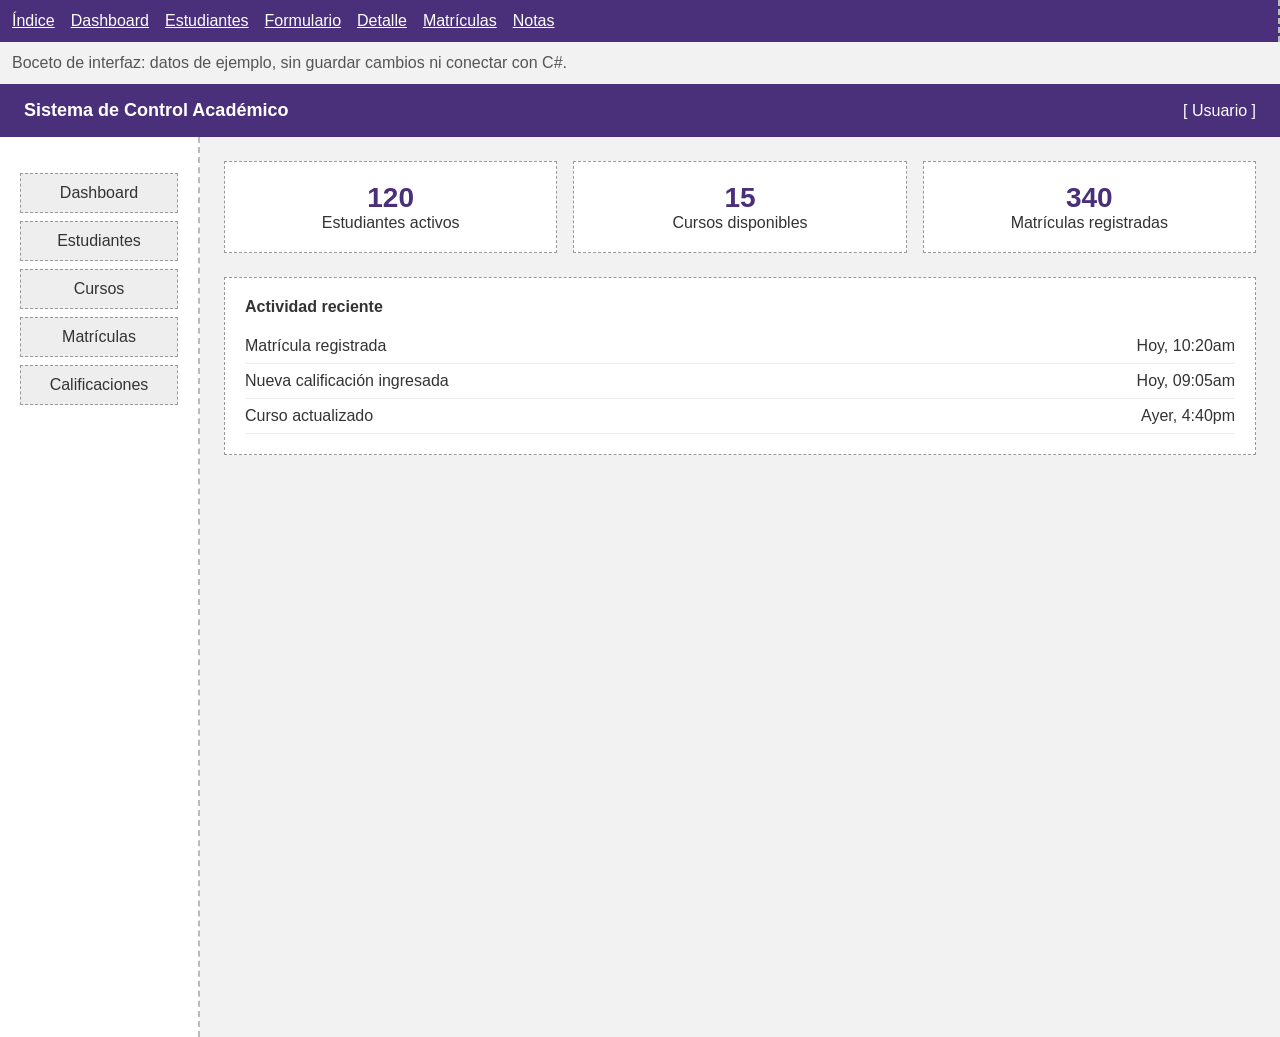
<file: wireframes/pantalla-principal-dashboard.html>
<!DOCTYPE html>
<!--
  Wireframe: Pantalla Principal / Dashboard
  Sistema: Control Académico
  Responsable: Persona 1
  Nota: Este es un wireframe (boceto de baja fidelidad) de la futura
  aplicación web en ASP.NET. Solo muestra distribución de elementos,
  no es funcional.
-->
<html lang="es">
<head>
<meta charset="UTF-8">
<title>Wireframe - Pantalla Principal</title>
<style>
  * { box-sizing: border-box; font-family: Arial, sans-serif; }
  body { margin: 0; background: #f2f2f2; color: #333; }

  /* Barra superior */
  header {
    background: #4a2f7a; /* morado institucional */
    color: white;
    padding: 16px 24px;
    display: flex;
    justify-content: space-between;
    align-items: center;
  }
  header h1 { font-size: 18px; margin: 0; }

  /* Contenedor principal: menú lateral + contenido */
  .layout { display: flex; min-height: 100vh; }

  nav {
    width: 200px;
    background: #ffffff;
    border-right: 2px dashed #bbb;
    padding: 20px;
  }
  nav ul { list-style: none; padding: 0; }
  nav li {
    padding: 10px;
    margin-bottom: 8px;
    background: #eee;
    border: 1px dashed #999;
    text-align: center;
  }

  main { flex: 1; padding: 24px; }

  .tarjetas {
    display: flex;
    gap: 16px;
    margin-bottom: 24px;
  }
  .tarjeta {
    flex: 1;
    background: white;
    border: 1px dashed #999;
    padding: 20px;
    text-align: center;
  }
  .tarjeta .numero { font-size: 28px; font-weight: bold; color: #4a2f7a; }

  .panel {
    background: white;
    border: 1px dashed #999;
    padding: 20px;
  }
  .panel h2 { margin-top: 0; font-size: 16px; }
  .fila-tabla {
    display: flex;
    justify-content: space-between;
    padding: 8px 0;
    border-bottom: 1px solid #eee;
  }
</style>
</head>
<body><nav aria-label="Pantallas del prototipo" style="width:auto;padding:12px;background:#4a2f7a;color:white;display:flex;gap:16px;flex-wrap:wrap"><a style="color:white" href="index.html">Índice</a><a style="color:white" href="pantalla-principal-dashboard.html">Dashboard</a><a style="color:white" href="pantalla-estudiantes-listado.html">Estudiantes</a><a style="color:white" href="pantalla-estudiante-formulario.html">Formulario</a><a style="color:white" href="pantalla-detalle-curso.html">Detalle</a><a style="color:white" href="pantalla-matriculas.html">Matrículas</a><a style="color:white" href="pantalla-calificaciones.html">Notas</a></nav><p style="margin:12px;color:#555">Boceto de interfaz: datos de ejemplo, sin guardar cambios ni conectar con C#.</p>

<header>
  <h1>Sistema de Control Académico</h1>
  <span>[ Usuario ]</span>
</header>

<div class="layout">
  <!-- Menú lateral: acceso a las demás pantallas -->
  <nav>
    <ul>
      <li>Dashboard</li>
      <li>Estudiantes</li>
      <li>Cursos</li>
      <li>Matrículas</li>
      <li>Calificaciones</li>
    </ul>
  </nav>

  <main>
    <!-- Tarjetas resumen (KPIs rápidos) -->
    <div class="tarjetas">
      <div class="tarjeta">
        <div class="numero">120</div>
        <div>Estudiantes activos</div>
      </div>
      <div class="tarjeta">
        <div class="numero">15</div>
        <div>Cursos disponibles</div>
      </div>
      <div class="tarjeta">
        <div class="numero">340</div>
        <div>Matrículas registradas</div>
      </div>
    </div>

    <!-- Panel con actividad reciente -->
    <div class="panel">
      <h2>Actividad reciente</h2>
      <div class="fila-tabla"><span>Matrícula registrada</span><span>Hoy, 10:20am</span></div>
      <div class="fila-tabla"><span>Nueva calificación ingresada</span><span>Hoy, 09:05am</span></div>
      <div class="fila-tabla"><span>Curso actualizado</span><span>Ayer, 4:40pm</span></div>
    </div>
  </main>
</div>

</body>
</html>
</file>
